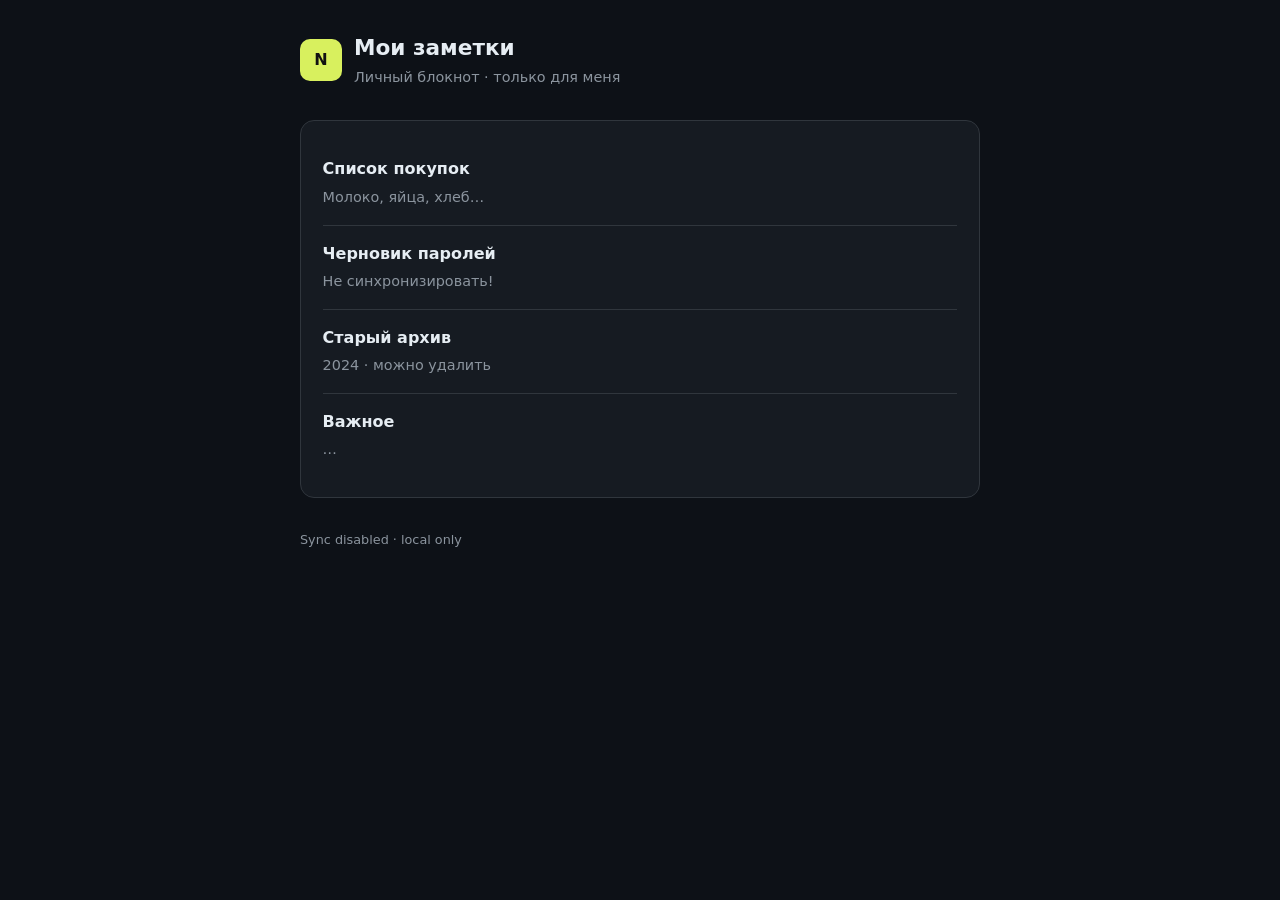
<file: lab-sites/notes/index.html>
<!DOCTYPE html>
<html lang="ru">
<head>
    <meta charset="UTF-8">
    <meta name="viewport" content="width=device-width, initial-scale=1.0">
    <title>Мои заметки</title>
    <link rel="stylesheet" href="assets/style.css">
</head>
<body>
    <div class="wrap">
        <div class="brand">
            <div class="brand-mark">N</div>
            <div>
                <h1>Мои заметки</h1>
                <p>Личный блокнот · только для меня</p>
            </div>
        </div>

        <div class="card">
            <ul class="note-list">
                <li>
                    <a class="note-link" href="note-groceries.html">
                        <strong>Список покупок</strong>
                        <span>Молоко, яйца, хлеб…</span>
                    </a>
                </li>
                <li>
                    <a class="note-link" href="note-passwords.html">
                        <strong>Черновик паролей</strong>
                        <span>Не синхронизировать!</span>
                    </a>
                </li>
                <li>
                    <a class="note-link" href="note-archive.html">
                        <strong>Старый архив</strong>
                        <span>2024 · можно удалить</span>
                    </a>
                </li>
                <li>
                    <a class="note-link" href="note-important.html">
                        <strong>Важное</strong>
                        <span>…</span>
                    </a>
                </li>
            </ul>
        </div>

        <p class="footer">Sync disabled · local only</p>
    </div>
    <script src="assets/app.js"></script>
</body>
</html>
</file>
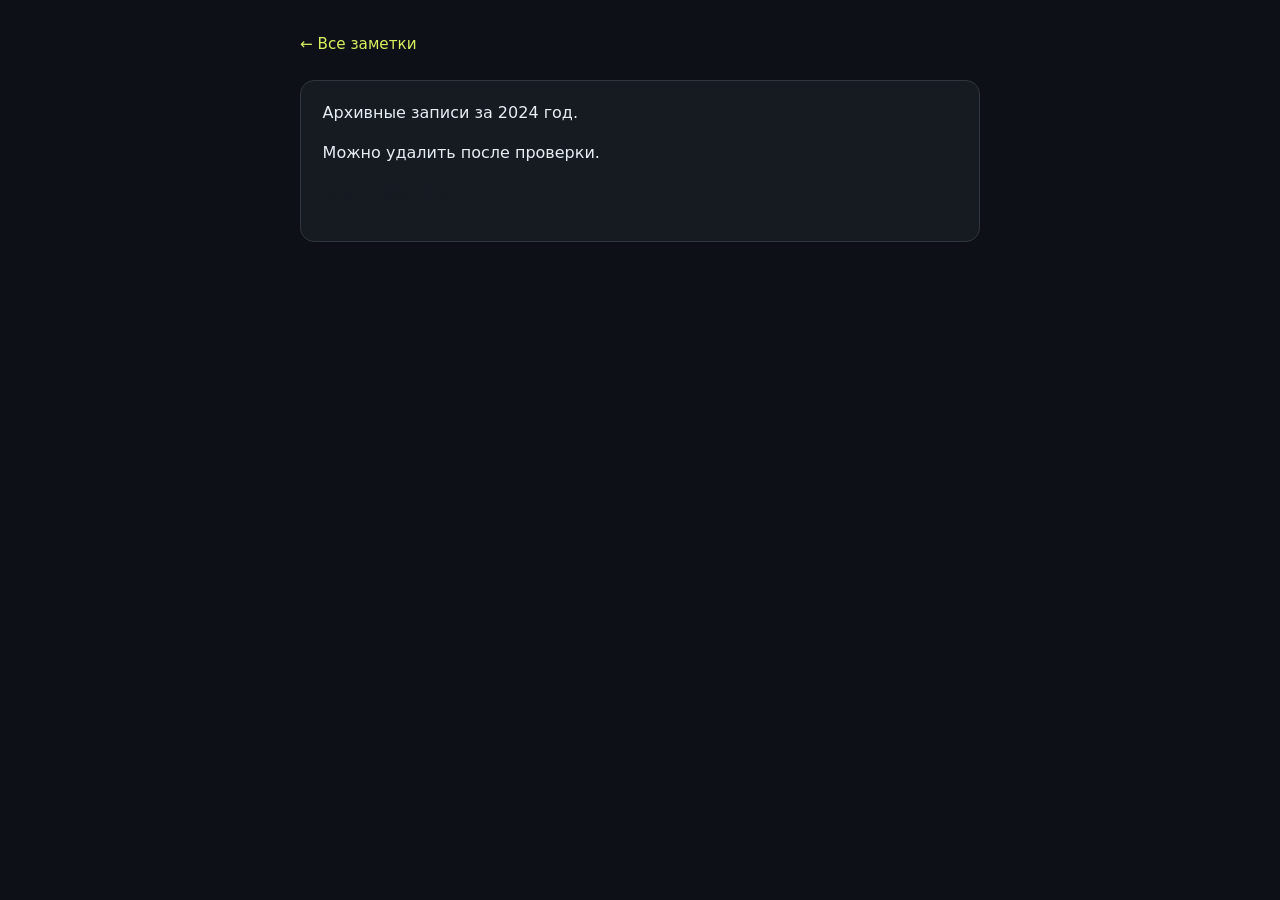
<file: lab-sites/notes/note-archive.html>
<!DOCTYPE html>
<html lang="ru">
<head>
    <meta charset="UTF-8">
    <meta name="viewport" content="width=device-width, initial-scale=1.0">
    <title>Старый архив</title>
    <link rel="stylesheet" href="assets/style.css">
</head>
<body>
    <div class="wrap">
        <a class="back" href="index.html">← Все заметки</a>
        <div class="card note-body">
            <p>Архивные записи за 2024 год.</p>
            <p>Можно удалить после проверки.</p>
            <p class="secret-ink">flag{hidden_ink}</p>
        </div>
    </div>
</body>
</html>
</file>
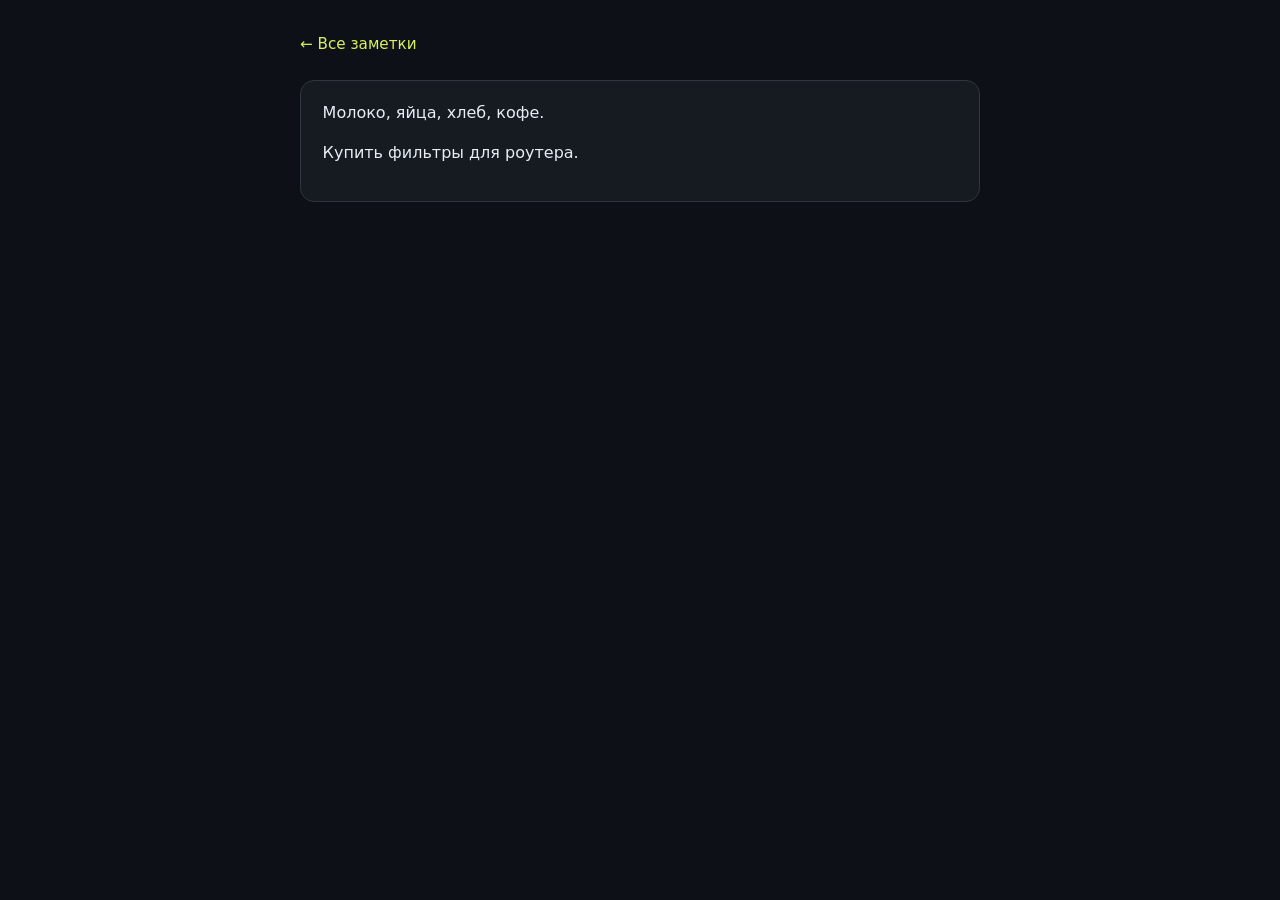
<file: lab-sites/notes/note-groceries.html>
<!DOCTYPE html>
<html lang="ru">
<head>
    <meta charset="UTF-8">
    <meta name="viewport" content="width=device-width, initial-scale=1.0">
    <title>Список покупок</title>
    <link rel="stylesheet" href="assets/style.css">
</head>
<body>
    <div class="wrap">
        <a class="back" href="index.html">← Все заметки</a>
        <div class="card note-body">
            <p>Молоко, яйца, хлеб, кофе.</p>
            <p>Купить фильтры для роутера.</p>
        </div>
    </div>
</body>
</html>
</file>
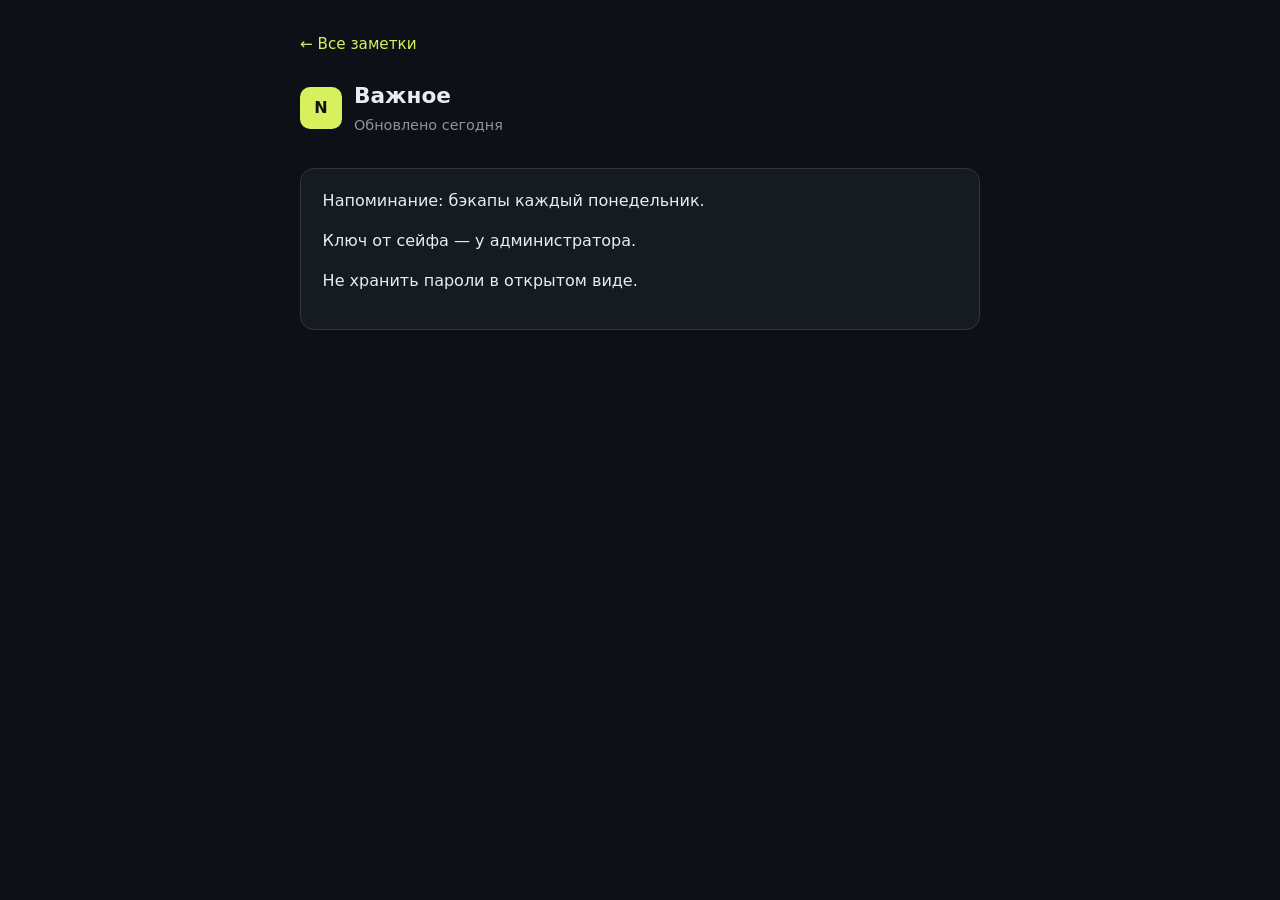
<file: lab-sites/notes/note-important.html>
<!DOCTYPE html>
<html lang="ru">
<head>
    <meta charset="UTF-8">
    <meta name="viewport" content="width=device-width, initial-scale=1.0">
    <title>Важное — Мои заметки</title>
    <link rel="stylesheet" href="assets/style.css">
</head>
<body>
    <div class="wrap">
        <a class="back" href="index.html">← Все заметки</a>
        <div class="brand">
            <div class="brand-mark">N</div>
            <div>
                <h1>Важное</h1>
                <p class="note-meta">Обновлено сегодня</p>
            </div>
        </div>
        <div class="card note-body">
            <p>Напоминание: бэкапы каждый понедельник.</p>
            <p>Ключ от сейфа — у администратора.</p>
            <p>Не хранить пароли в открытом виде.</p>
        </div>
    </div>
    <!-- vault: flag{notes_vault} -->
</body>
</html>
</file>
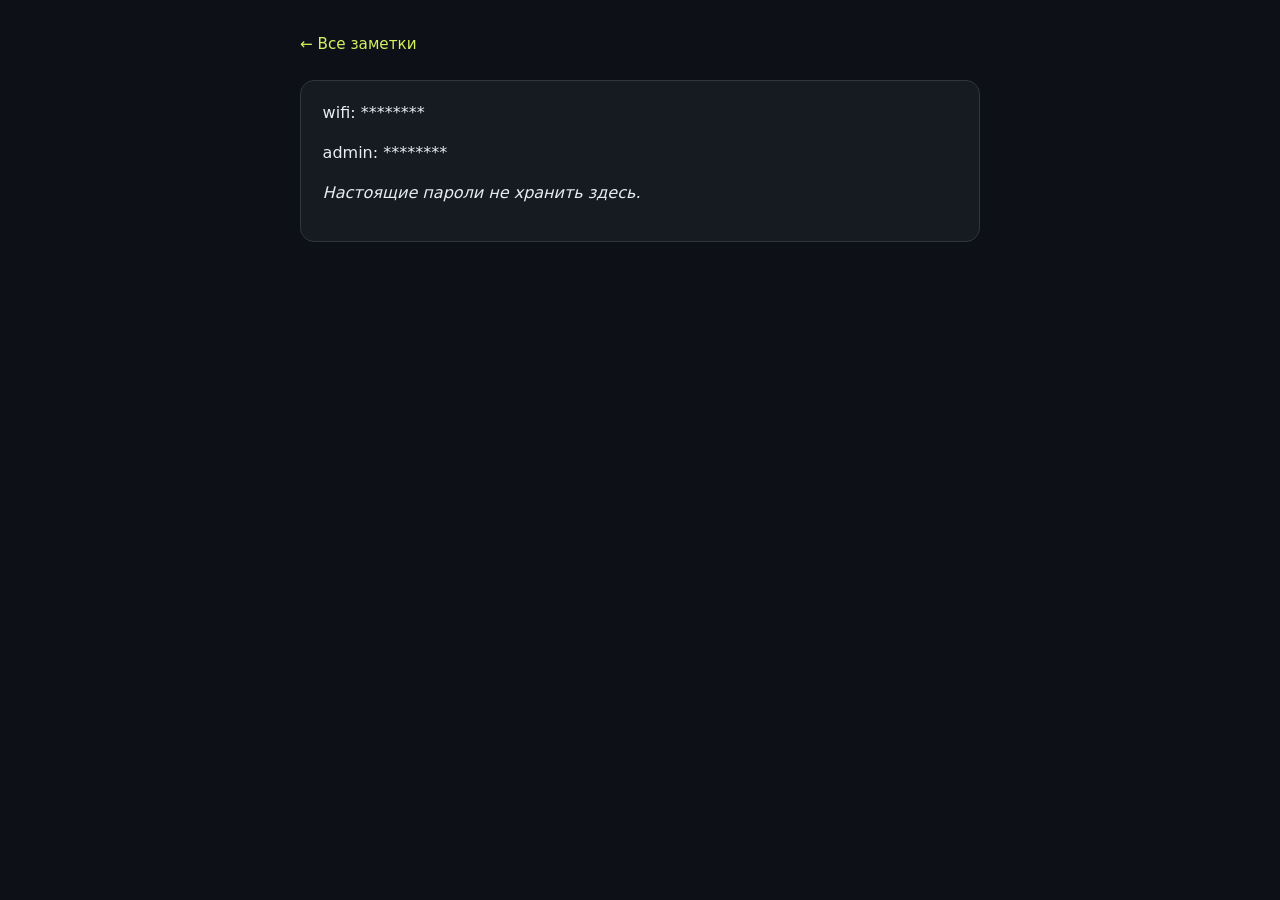
<file: lab-sites/notes/note-passwords.html>
<!DOCTYPE html>
<html lang="ru">
<head>
    <meta charset="UTF-8">
    <meta name="viewport" content="width=device-width, initial-scale=1.0">
    <title>Черновик паролей</title>
    <link rel="stylesheet" href="assets/style.css">
</head>
<body>
    <div class="wrap">
        <a class="back" href="index.html">← Все заметки</a>
        <div class="card note-body">
            <p>wifi: ********</p>
            <p>admin: ********</p>
            <p><em>Настоящие пароли не хранить здесь.</em></p>
        </div>
    </div>
</body>
</html>
</file>
<file: lab-sites/notes/assets/style.css>
:root {
    --bg: #0d1117;
    --panel: #161b22;
    --border: #30363d;
    --text: #e6edf3;
    --muted: #8b949e;
    --accent: #d8f05e;
    --accent-dark: #111;
}

* {
    box-sizing: border-box;
}

body {
    margin: 0;
    min-height: 100vh;
    font-family: "Segoe UI", system-ui, sans-serif;
    background: var(--bg);
    color: var(--text);
    line-height: 1.5;
}

a {
    color: var(--accent);
    text-decoration: none;
}

a:hover {
    text-decoration: underline;
}

.wrap {
    max-width: 720px;
    margin: 0 auto;
    padding: 2rem 1.25rem 4rem;
}

.brand {
    display: flex;
    align-items: center;
    gap: 0.75rem;
    margin-bottom: 2rem;
}

.brand-mark {
    width: 42px;
    height: 42px;
    border-radius: 10px;
    background: var(--accent);
    color: var(--accent-dark);
    display: grid;
    place-items: center;
    font-weight: 800;
}

.brand h1 {
    margin: 0;
    font-size: 1.35rem;
}

.brand p {
    margin: 0.15rem 0 0;
    color: var(--muted);
    font-size: 0.9rem;
}

.card {
    background: var(--panel);
    border: 1px solid var(--border);
    border-radius: 14px;
    padding: 1.25rem 1.35rem;
    margin-bottom: 1rem;
}

.note-list {
    list-style: none;
    padding: 0;
    margin: 0;
}

.note-list li + li {
    border-top: 1px solid var(--border);
}

.note-link {
    display: block;
    padding: 1rem 0;
    color: inherit;
    text-decoration: none;
}

.note-link:hover {
    color: var(--accent);
    text-decoration: none;
}

.note-link strong {
    display: block;
    margin-bottom: 0.2rem;
}

.note-link span {
    color: var(--muted);
    font-size: 0.9rem;
}

.note-meta {
    color: var(--muted);
    font-size: 0.85rem;
    margin-bottom: 1.25rem;
}

.note-body p {
    margin: 0 0 1rem;
}

.back {
    display: inline-block;
    margin-bottom: 1.5rem;
    font-size: 0.95rem;
}

.secret-ink {
    color: var(--panel);
    user-select: none;
}

.footer {
    margin-top: 2rem;
    color: var(--muted);
    font-size: 0.8rem;
}
</file>
